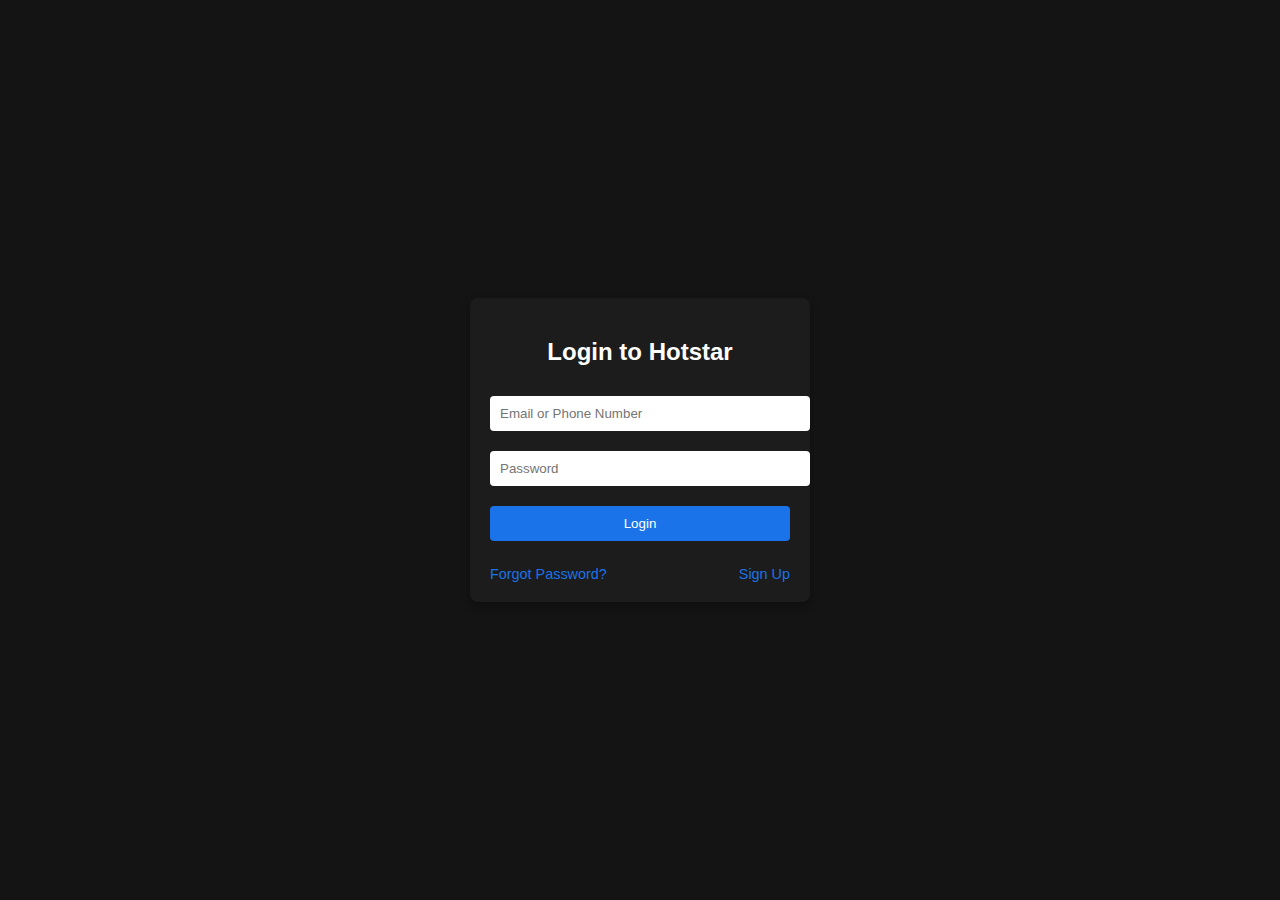
<file: login.html>
<!DOCTYPE html>
<html lang="en">
<head>
    <meta charset="UTF-8">
    <meta name="viewport" content="width=device-width, initial-scale=1.0">
    <title>Login</title>
    <style>
        body {
            font-family: Arial, sans-serif;
            display: flex;
            justify-content: center;
            align-items: center;
            height: 100vh;
            margin: 0;
            background-color: #141414;
        }
        .login-container {
            width: 300px;
            padding: 20px;
            background-color: #1c1c1c;
            border-radius: 8px;
            box-shadow: 0 4px 8px rgba(0, 0, 0, 0.3);
            color: #ffffff;
            text-align: center;
        }
        .login-container h2 {
            margin-bottom: 20px;
        }
        .login-container input {
            width: 100%;
            padding: 10px;
            margin: 10px 0;
            border: none;
            border-radius: 4px;
        }
        .login-container .login-button {
            background-color: #1a73e8;
            color: white;
            cursor: pointer;
        }
        .login-container .login-button:hover {
            background-color: #1565c0;
        }
        .login-container .links {
            display: flex;
            justify-content: space-between;
            margin-top: 15px;
            font-size: 0.9em;
        }
        .login-container a {
            color: #1a73e8;
            text-decoration: none;
        }
        .login-container a:hover {
            text-decoration: underline;
        }
    </style>
</head>
<body>
    <div class="login-container">
        <h2>Login to Hotstar</h2>
        <form action="/login" method="post">
            <input type="text" name="username" placeholder="Email or Phone Number" required>
            <input type="password" name="password" placeholder="Password" required>
            <input type="submit" value="Login" class="login-button">
        </form>
        <div class="links">
            <a href="/forgot-password">Forgot Password?</a>
            <a href="/sign-up">Sign Up</a>
        </div>
    </div>
</body>
</html>
</file>
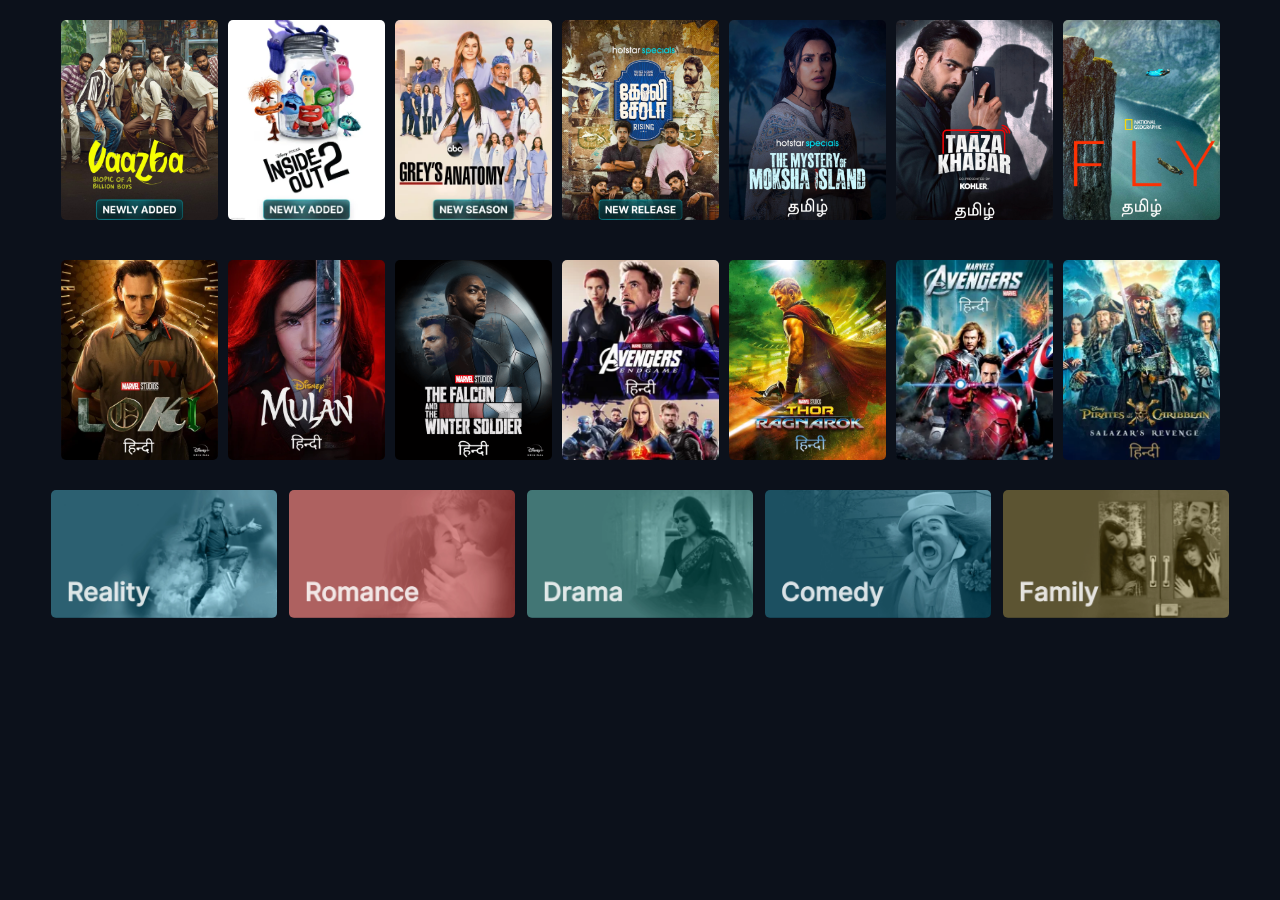
<file: movies.html>
<!DOCTYPE html>
<html lang="en">
<head>
    <meta charset="UTF-8">
    <meta name="viewport" content="width=device-width, initial-scale=1.0">
    <title>movies</title>
    <link rel="stylesheet" href="style.css">
</head>
<body>
    <div class="movies-list">
        <button class="pre-btn" title="btn"><img src="Images/pre.png" alt=""></button>
        <button class="nxt-btn" title="btn"><img src="Images/nxt.png" alt=""></button>
        <div class="card-container">
          <div class="card">
            <img src="Images/new1.webp" class="card-img" >
            <div class="card-body">
                <h2 class="name">Vaazha</h2> 
                <h6 class="des">Biopic of a billion boys </h6>
                <button class="watchlist-btn">add to watchlist</button>
            </div>
          </div>
          <div class="card">
            <img src="Images/new2.webp" class="card-img" >
            <div class="card-body">
                <h2 class="name">Inside Out 2</h2>
                <h6 class="des">Joy,Sadness,Anger,Fear</h6>
                <button class="watchlist-btn">add to watchlist</button>
            </div>
          </div>
          <div class="card">
            <img src="Images/new3.webp" class="card-img">
            <div class="card-body">
                <h2 class="name">Grey's Anatomy</h2>
                <h6 class="des">New episodes at Friday 11.30am</h6>
                <button class="watchlist-btn">add to watchlist</button>
            </div>
          </div>
          <div class="card">
            <img src="Images/new4.webp" class="card-img" >
            <div class="card-body">
                <h2 class="name">Goli Soda</h2>
                <h6 class="des"> New episodes Friday</h6>
                <button class="watchlist-btn">add to watchlist</button>
            </div>
          </div>
          <div class="card">
            <img src="Images/new5.webp" class="card-img" >
            <div class="card-body">
                <h2 class="name">Soul</h2>  
                <h6 class="des">The mystery of Moksha Island</h6>
                <button class="watchlist-btn">add to watchlist</button>
            </div>
          </div>
          <div class="card">
            <img src="Images/new6.webp" class="card-img" >
            <div class="card-body">
                <h2 class="name">Taaza khabar</h2>
                <h6 class="des">How long will fate smile upon him?</h6>
                <button class="watchlist-btn">add to watchlist</button>
            </div>
          </div>
          <div class="card">
            <img src="Images/new7.webp" class="card-img" alt="">
            <div class="card-body">
                <h2 class="name">FLY</h2>
                <h6 class="des"> Participate in a dangerous sport called Base Jumping</h6>
                <button class="watchlist-btn">add to watchlist</button>
            </div> 
          </div>
          </div>
          </div>

          <div class="movies-list">
            <button class="pre-btn" title="btn"><img src="Images/pre.png" alt=""></button>
            <button class="nxt-btn" title="btn"><img src="Images/nxt.png" alt=""></button>
            <div class="card-container">
              <div class="card">
                <img src="Images/poster 1.png" class="card-img" alt="">
                <div class="card-body">
                    <h2 class="name">Loki</h2>
                    <h6 class="des">Loki, the God of Mischief, steps out of his brother's shadow to embark</h6>
                    <button class="watchlist-btn">add to watchlist</button>
                </div>
              </div>
              <div class="card">
                <img src="Images/poster 2.png" class="card-img" alt="">
                <div class="card-body">
                    <h2 class="name">Mulan</h2>
                    <h6 class="des">A girl disguises as a male warrior and joins the imperial army</h6>
                    <button class="watchlist-btn">add to watchlist</button>
                </div>
              </div>
              <div class="card">
                <img src="Images/poster 3.png" class="card-img" alt="">
                <div class="card-body">
                    <h2 class="name">The Falcon and the Winter Soldier</h2>
                    <h6 class="des">Mismatched duo who team up for a global</h6>
                    <button class="watchlist-btn">add to watchlist</button>
                </div>
              </div>
              <div class="card">
                <img src="Images/poster 4.png" class="card-img" alt="">
                <div class="card-body">
                    <h2 class="name">Avengers: Endgame</h2>
                    <h6 class="des">the Avengers must reunite </h6>
                    <button class="watchlist-btn">add to watchlist</button>
                </div>
              </div>
              <div class="card">
                <img src="Images/poster 5.png" class="card-img" alt="">
                <div class="card-body">
                    <h2 class="name">Thor: Ragnarok</h2>
                    <h6 class="des">Thor must escape the other side of the universe </h6>
                    <button class="watchlist-btn">add to watchlist</button>
                </div>
              </div>
              <div class="card">
                <img src="Images/poster 6.png" class="card-img" alt="">
                <div class="card-body">
                    <h2 class="name">The Avengers</h2>
                    <h6 class="des"> When Loki poses a threat to planet Earth</h6>
                    <button class="watchlist-btn">add to watchlist</button>
                </div>
              </div>
              <div class="card">
                <img src="Images/poster 7.png" class="card-img" alt="">
                <div class="card-body">
                    <h2 class="name">Pirates of the Caribbean: Dead Men Tell No Tales</h2>
                    <h6 class="des"></h6>
                    <button class="watchlist-btn">add to watchlist</button>
                </div>
              </div>
              </div>
            </div>

            <div class = "video-card-container">
                <div class = "video-card">
                    <img src="Images/gen4.webp" class = "video-card-image" >
                </div>
      
                <div class = "video-card">
                  <img src="Images/gen1.webp" class = "video-card-image" >
                </div>  
                
                <div class = "video-card">
                    <img src="Images/gen2.webp" class = "video-card-image" >
                </div>
      
                <div class = "video-card">
                    <img src="Images/gen5.webp" class = "video-card-image" >
                </div>
      
                <div class = "video-card">
                    <img src="Images/gen3.webp" class = "video-card-image" >
                </div>
        
            </div> 
      
             
                
</body>
</html>
</file>
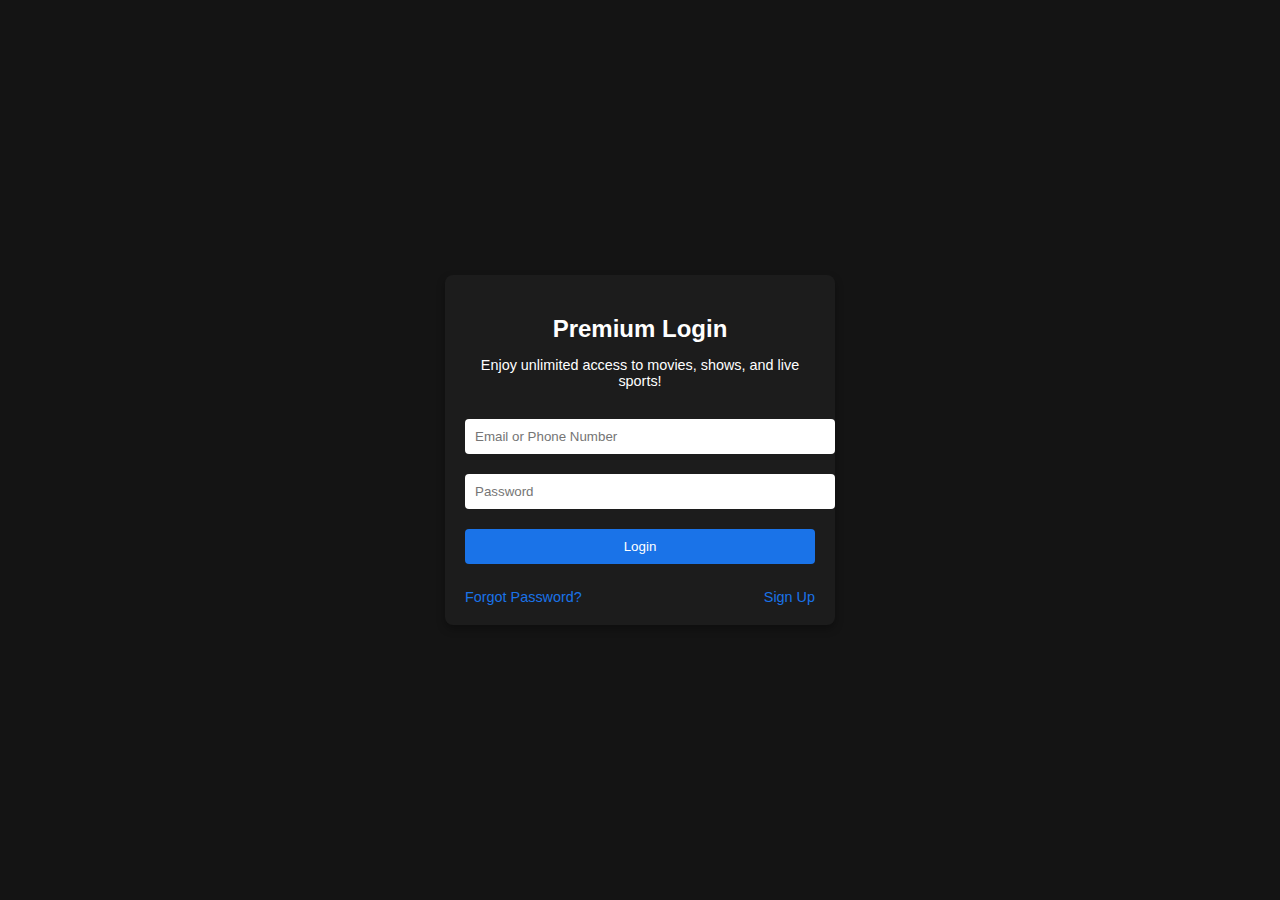
<file: prem.html>
<!DOCTYPE html>
<html lang="en">
<head>
    <meta charset="UTF-8">
    <meta name="viewport" content="width=device-width, initial-scale=1.0">
    <title>Premium</title>
    <style>
        body {
            font-family: Arial, sans-serif;
            display: flex;
            justify-content: center;
            align-items: center;
            height: 100vh;
            margin: 0;
            background-color: #141414;
            color: #ffffff;
        }
        .login-container {
            width: 350px;
            padding: 20px;
            background-color: #1c1c1c;
            border-radius: 8px;
            box-shadow: 0 4px 8px rgba(0, 0, 0, 0.3);
            text-align: center;
        }
        .login-container h2 {
            margin-bottom: 10px;
        }
        .login-container p {
            font-size: 0.9em;
            margin-bottom: 20px;
        }
        .login-container input {
            width: 100%;
            padding: 10px;
            margin: 10px 0;
            border: none;
            border-radius: 4px;
        }
        .login-container .login-button {
            background-color: #1a73e8;
            color: white;
            cursor: pointer;
        }
        .login-container .login-button:hover {
            background-color: #1565c0;
        }
        .login-container .links {
            display: flex;
            justify-content: space-between;
            margin-top: 15px;
            font-size: 0.9em;
        }
        .login-container a {
            color: #1a73e8;
            text-decoration: none;
        }
        .login-container a:hover {
            text-decoration: underline;
        }
    </style>
</head>
<body>
    <div class="login-container">
        <h2>Premium Login</h2>
        <p>Enjoy unlimited access to movies, shows, and live sports!</p>
        <form action="/premium-login" method="post">
            <input type="text" name="username" placeholder="Email or Phone Number" required>
            <input type="password" name="password" placeholder="Password" required>
            <input type="submit" value="Login" class="login-button">
        </form>
        <div class="links">
            <a href="/forgot-password">Forgot Password?</a>
            <a href="/sign-up">Sign Up</a>
        </div>
    </div>
</body>
</html>
</file>
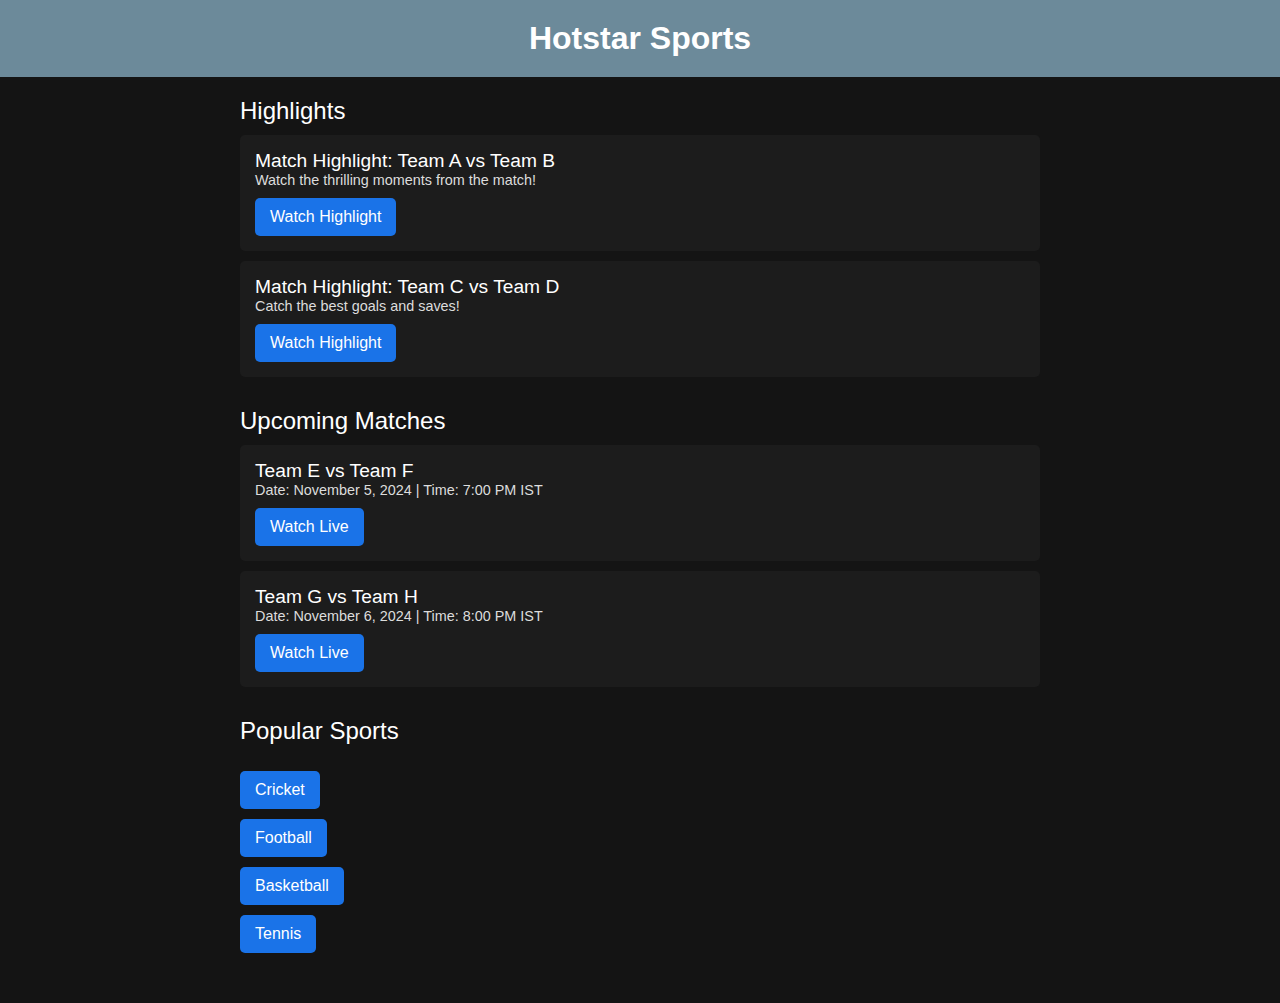
<file: sport.html>
<!DOCTYPE html>
<html lang="en">
<head>
    <meta charset="UTF-8">
    <meta name="viewport" content="width=device-width, initial-scale=1.0">
    <title>Hotstar Sports Page</title>
    <style>
        body {
            font-family: Arial, sans-serif;
            margin: 0;
            background-color: #141414;
            color: #ffffff;
        }
        .header {
            background-color: #6c8a9a;
            padding: 20px;
            text-align: center;
        }
        .header h1 {
            margin: 0;
        }
        .sports-container {
            padding: 20px;
            max-width: 800px;
            margin: auto;
        }
        .highlights, .upcoming-matches, .popular-sports {
            margin-bottom: 30px;
        }
        .section-title {
            font-size: 1.5em;
            margin-bottom: 10px;
        }
        .highlight-item, .match-item {
            background-color: #1c1c1c;
            margin: 10px 0;
            padding: 15px;
            border-radius: 5px;
        }
        .highlight-title, .match-title {
            font-size: 1.2em;
        }
        .match-info {
            font-size: 0.9em;
            color: #dddddd;
        }
        .watch-button {
            display: inline-block;
            background-color: #1a73e8;
            color: white;
            padding: 10px 15px;
            text-decoration: none;
            border-radius: 5px;
            margin-top: 10px;
        }
        .watch-button:hover {
            background-color: #1565c0;
        }
    </style>
</head>
<body>
    <div class="header">
        <h1>Hotstar Sports</h1>
    </div>
    <div class="sports-container">
        <div class="highlights">
            <div class="section-title">Highlights</div>
            <div class="highlight-item">
                <div class="highlight-title">Match Highlight: Team A vs Team B</div>
                <div class="match-info">Watch the thrilling moments from the match!</div>
                <a href="/watch-highlight" class="watch-button">Watch Highlight</a>
            </div>
            <div class="highlight-item">
                <div class="highlight-title">Match Highlight: Team C vs Team D</div>
                <div class="match-info">Catch the best goals and saves!</div>
                <a href="/watch-highlight" class="watch-button">Watch Highlight</a>
            </div>
        </div>

        <div class="upcoming-matches">
            <div class="section-title">Upcoming Matches</div>
            <div class="match-item">
                <div class="match-title">Team E vs Team F</div>
                <div class="match-info">Date: November 5, 2024 | Time: 7:00 PM IST</div>
                <a href="/watch-match" class="watch-button">Watch Live</a>
            </div>
            <div class="match-item">
                <div class="match-title">Team G vs Team H</div>
                <div class="match-info">Date: November 6, 2024 | Time: 8:00 PM IST</div>
                <a href="/watch-match" class="watch-button">Watch Live</a>
            </div>
        </div>

        <div class="popular-sports">
            <div class="section-title">Popular Sports</div>
            <ul style="list-style: none; padding: 0;">
                <li><a href="/cricket" class="watch-button">Cricket</a></li>
                <li><a href="/football" class="watch-button">Football</a></li>
                <li><a href="/basketball" class="watch-button">Basketball</a></li>
                <li><a href="/tennis" class="watch-button">Tennis</a></li>
            </ul>
        </div>
    </div>
</body>
</html>
</file>
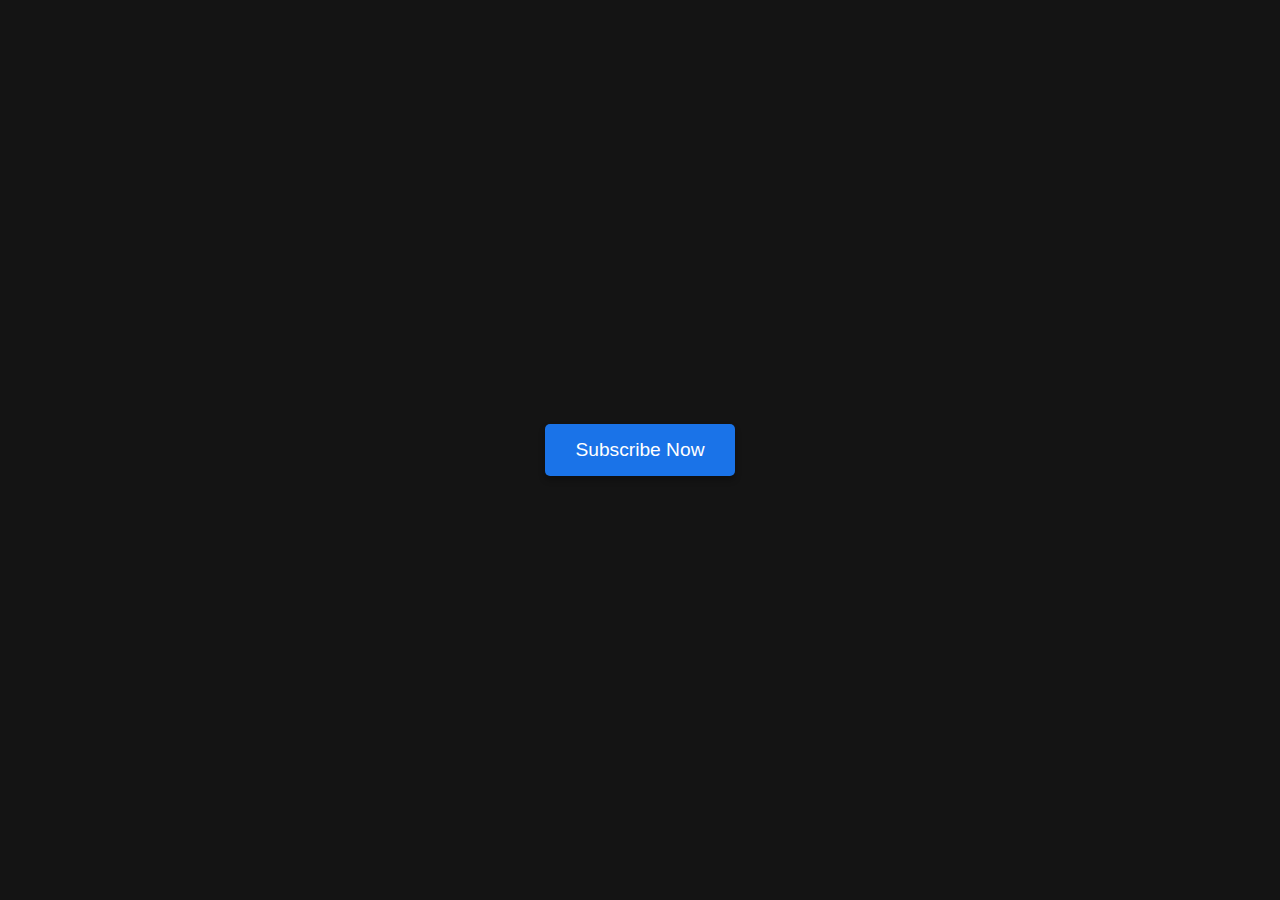
<file: subs.html>
<!DOCTYPE html>
<html lang="en">
<head>
    <meta charset="UTF-8">
    <meta name="viewport" content="width=device-width, initial-scale=1.0">
    <title>Subscribe</title>
    <style>
        body {
            font-family: Arial, sans-serif;
            display: flex;
            justify-content: center;
            align-items: center;
            height: 100vh;
            margin: 0;
            background-color: #141414;
        }
        .subscribe-button {
            padding: 15px 30px;
            font-size: 1.2em;
            color: #ffffff;
            background-color: #1a73e8;
            border: none;
            border-radius: 5px;
            cursor: pointer;
            box-shadow: 0 4px 6px rgba(0, 0, 0, 0.3);
            transition: background-color 0.3s;
        }
        .subscribe-button:hover {
            background-color: #1565c0;
        }
    </style>
</head>
<body>
    <button class="subscribe-button" onclick="subscribe()">Subscribe Now</button>

   
</body>
</html>
</file>
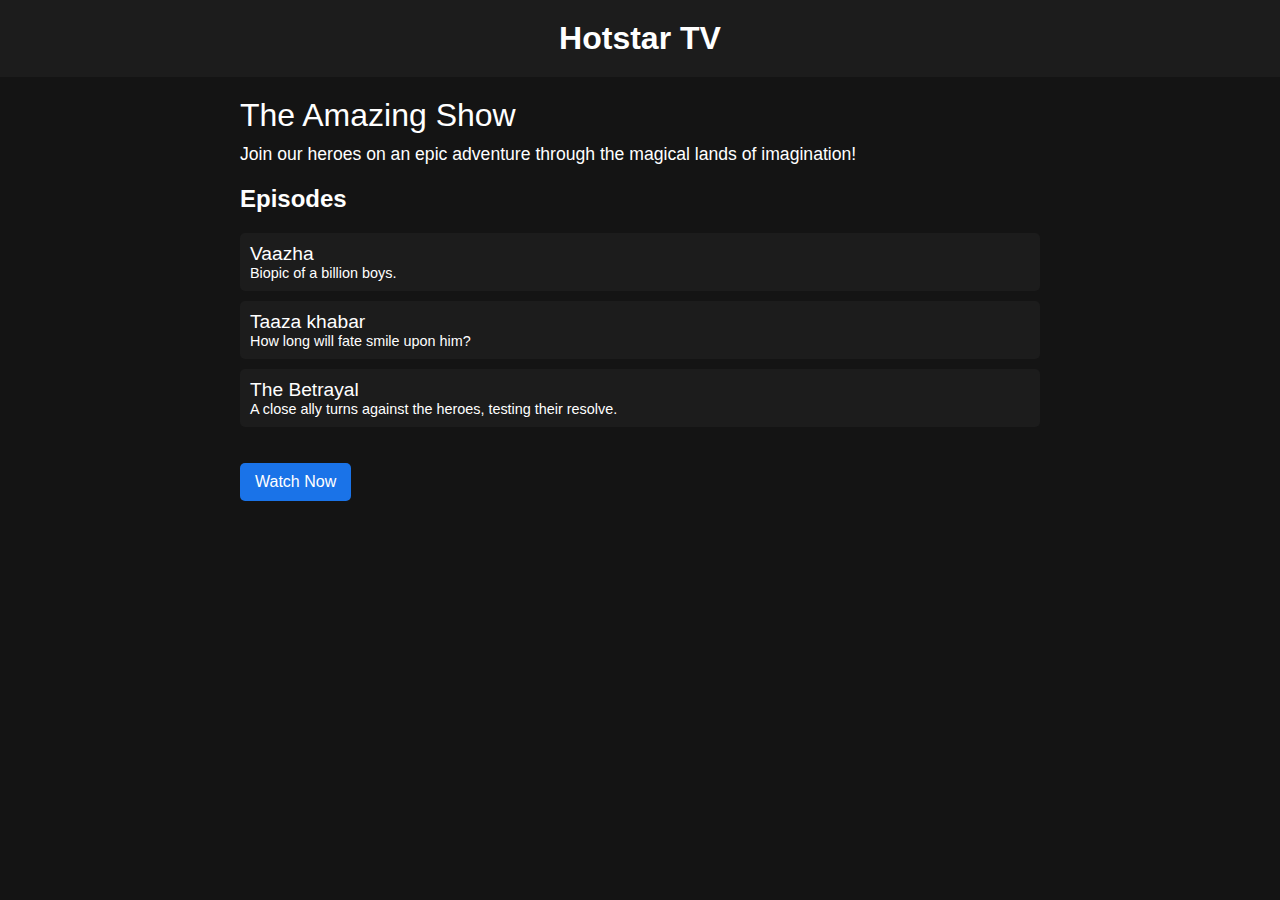
<file: tv.html>
<!DOCTYPE html>
<html lang="en">
<head>
    <meta charset="UTF-8">
    <meta name="viewport" content="width=device-width, initial-scale=1.0">
    <title>Hotstar TV Show Page</title>
    <style>
        body {
            font-family: Arial, sans-serif;
            margin: 0;
            background-color: #141414;
            color: #ffffff;
        }
        .header {
            background-color: #1c1c1c;
            padding: 20px;
            text-align: center;
        }
        .header h1 {
            margin: 0;
        }
        .show-container {
            padding: 20px;
            max-width: 800px;
            margin: auto;
        }
        .show-title {
            font-size: 2em;
            margin-bottom: 10px;
        }
        .show-description {
            font-size: 1.1em;
            margin-bottom: 20px;
        }
        .episode-list {
            list-style: none;
            padding: 0;
        }
        .episode-list li {
            background-color: #1c1c1c;
            margin: 10px 0;
            padding: 10px;
            border-radius: 5px;
        }
        .episode-title {
            font-size: 1.2em;
        }
        .episode-description {
            font-size: 0.9em;
        }
        .watch-button {
            display: inline-block;
            background-color: #1a73e8;
            color: white;
            padding: 10px 15px;
            text-decoration: none;
            border-radius: 5px;
            margin-top: 20px;
        }
        .watch-button:hover {
            background-color: #1565c0;
        }
    </style>
</head>
<body>
    <div class="header">
        <h1>Hotstar TV</h1>
    </div>
    <div class="show-container">
        <div class="show-title">The Amazing Show</div>
        <div class="show-description">
            Join our heroes on an epic adventure through the magical lands of imagination!
        </div>
        
        <h2>Episodes</h2>
        <ul class="episode-list">
            <li>
                <div class="episode-title">Vaazha</div>
                <div class="episode-description">Biopic of a billion boys.</div>
            </li>
            <li>
                <div class="episode-title">Taaza khabar</div>
                <div class="episode-description">How long will fate smile upon him?</div>
            </li>
            <li>
                <div class="episode-title">The Betrayal</div>
                <div class="episode-description">A close ally turns against the heroes, testing their resolve.</div>
            </li>
            
        </ul>

        <a href="#" class="watch-button">Watch Now</a>
    </div>
</body>
</html>
</file>
<file: style.css>
* {
    margin: 0;
    padding: 0;
    box-sizing: border-box;
  }
  body {
    width: 100%;
    background: #0c111b;
    position: relative;
    font-family: roboto, sans-serif;
  }

  .navbar {
    width: 100%;
    height: 80px;
    position: fixed;
    top: 0;
    left: 0;
    padding: 0 4%;
    background: #0c111b;
    z-index: 9;
    display: flex;
    align-items: center;
  }
  .brand-logo {
    height: 50px;
  }
  .nav-links {
    margin-top: 10px;
    display: flex;
    list-style: none;
  }
  
  .nav-items a {
    text-decoration: none;
    margin-left: 20px;
    text-transform: capitalize;
    color: #fff;
    opacity: 0.9;
  }
  
  .right-container {
    display: block;
    margin-left: auto;
  }
  
  .search-box {
    border: none;
    border-bottom: 1px solid #aaa;
    background: transparent;
    outline: none;
    height: 30px;
    color: #fff;
    width: 250px;
    text-transform: capitalize;
    font-size: 16px;
    font-weight: 500;
    transition: 0.5s;
  } 
  .search-box:focus {
    width: 400px;
    border-color: #1f80e0;
  }
  .sub-btn {
    background: #1f80e0;
    height: 30px;
    padding: 0 20px;
    color: #fff;
    border-radius: 50px;
    border: none;
    outline: none;
    text-transform: uppercase;
    font-weight: 700;
    font-size: 12px;
    margin: 0 10px;
  }
  .sub-btn:hover{
   cursor: pointer;
  }
  
  .login-link {
    color: #fff;
    opacity: 0.9;
    text-transform: uppercase;
    font-size: 15px;
    font-weight: 700;
    text-decoration: none;
  }
  .mov-container {
    
    position: relative;
    width: 100%;
    height: 450px;
    padding: 20px 0px;
    overflow-x: hidden;
    margin-top: 80px;
    margin-bottom: 10px;
    left: 0;
    top: 0;
    background-size: cover;
  }

  .mov {
    
    display: flex;
    width: 400%;
    height: 20%;
    position: solid;
    margin: auto;
    left: 0;
    top: 0;
    background-size: cover;

  }
  
  .slider {
    flex: 0 0 auto;
    margin-right: 30px;
    position: relative;
    background: rgba(0, 0, 0, 0.5);
    border-radius: 5px;
    width: 100%;
    height: 100%;
    left: 0;
    transition: 1s;
    overflow: hidden;
  }
  
  .slider img {
    width: 70%;
    min-height: 100%;
    object-fit: cover;
    display: block;
    margin-left: auto;
  }
  
  .slide-content {
    position: absolute;
    width: 50%;
    height: 100%;
    z-index: 2;
    background: linear-gradient(to right, #030b17 80%, #0c111b00);
    color: #fff;
  }
  .movie-title {
    padding-left: 50px;
    text-transform: capitalize;
    margin-top: 80px;
  }
  
  .movie-des {
    width: 80%;
    line-height: 30px;
    padding-left: 50px;
    margin-top: 30px;
    opacity: 0.8;
  }
.video-card-container{
    position: relative;
    width: 92%;
    margin:auto;
    height: 10vw;
    display: flex;
    margin-bottom: 20px;
    justify-content: space-between;
}  

.video-card{
    position: relative;
    min-width: calc(100%/5 - 10px);
    width: calc(100%/5 - 10px);
    height: 100%;
    border-radius: 5px;
    overflow: hidden;
    background: #030b17;
}
.video-card-image,
.card-video{
    width: 100%;
    height: 100%;
    object-fit: cover;
}
.card-video{
    position: absolute;
}
.video-card:hover .video-card-image{
    display: none; 
}

.title{
  color: #fff;
  opacity: 0.9;
  padding-left: 4%;
  text-transform: capitalize;
  font-size: 22px;
  font-weight: 500;
}

.movies-list{
  width: 100%;
  height: 220px;
  position: relative;
  margin: 10px 0 20px;
}

.card-container{
  position: relative;
  width: 92%;
  padding-left: 10px;
  height: 220px;
  display: flex;
  margin: 0 auto;
  align-items: center;
  overflow-x: auto;
  overflow-y: visible;
  scroll-behavior: smooth;
 
}

.card-container::-webkit-scrollbar{
  display: none;
}

.card{
  position: relative;
  min-width: 157px;
  width: 150px;
  height: 200px;
  border-radius: 5px;
  overflow: hidden;
  margin-right: 10px;
  transition: .5s;
}

.card-img{
  width: 100%;
  height: 100%;
  object-fit: cover;
}

.card:hover{
  transform: scale(1.1);
}

.card:hover .card-body{
  opacity: 1;
}

.card-body{
  opacity: 0;
  width: 100%;
  height: 100%;
  position: absolute;
  top: 0;
  left: 0;
  z-index: 2;
  background: linear-gradient(to bottom, rgba(4,8,15,0),#192133 90%);
  padding: 10px;
  transition: 0.5s;
}



.name{
  color: #fff;
  font-size: 15px;
  font-weight: 500;
  text-transform: capitalize;
  margin-top: 60%;
}

.des{
  color: #fff;
  opacity: 0.8;
  margin: 5px 0;
  font-weight: 500;
  font-size: 12px;
}

.watchlist-btn{
  position: relative;
  width: 100%;
  text-transform: capitalize;
  background: none;
  border: none;
  font-weight: 500;
  text-align: right;
  color: rgba(255, 255,255,0.5);
  margin: 5px 0;
  cursor: pointer;
  padding: 10px 5px;
  border-radius: 5px;
}

.watchlist-btn::before{
  content: ' ';
  position: absolute;
  top: 0; 
  left: -5px;
  height: 35px;
  width: 35px;
  background-image: url(Images/add.png);
  background-size: cover;
  transform: scale(0.4);
}

.watchlist-btn:hover{
  color: #fff;
  background: rgba(255, 255,255,0.1);
}

.pre-btn,
.nxt-btn{
  position: absolute;
  top: 0;
  width: 5%;
  height: 100%;
  z-index: 2;
  border: none;
  cursor: pointer;
  outline: none;

}

.pre-btn{
  left: 0;
  background: linear-gradient(to right, #0c111b 0%, #0c111b00);
}

.nxt-btn{
  right: 0;
  background: linear-gradient(to left, #0c111b 0%, #0c111b00);
}

.pre-btn img,
.nxt-btn img{
  width: 15px;
  height: 20px;
  opacity: 0;
}
 
.pre-btn:hover img,
.nxt-btn:hover img{
  opacity: 3;

}

.footer {
    width: 100%;
    margin: auto;
    margin-top: 20px;
    background: #030b17;
    padding: 20px;
    font-family: Arial, sans-serif;
    
}
.footer-content {
  display: flex;
  justify-content: space-between;
  flex-wrap: wrap;
}

.footer-section {
  flex: 1;
  min-width: 150px;
  margin: 0 10px;
  
}
.footer p{
  text-align: start;
  color:#707a94;
  line-height: 1.7;
  font-size: 13;
  margin-left: 10px;
}
.footer-section h3 {
  margin-bottom: 10px;
  font-size: 16px;
  color: #ffffff;

}
.footer-section img{
 
  width: 140px;
}

.footer-section ul {
  list-style-type: none;
  padding: 0;
  color: #ffffff;
}

.footer-section ul li {
  margin: 5px 0;
  color:#707a94;
  font-size: 13;
  line-height: 2;
}
.footer-section a {
  text-decoration: none;
  color:#707a94;
  transition: color 0.3s;
  font-size: 13;
  line-height: 2;
}
 
.footer-section a:hover {
  color: #cccccc;
}
</file>
